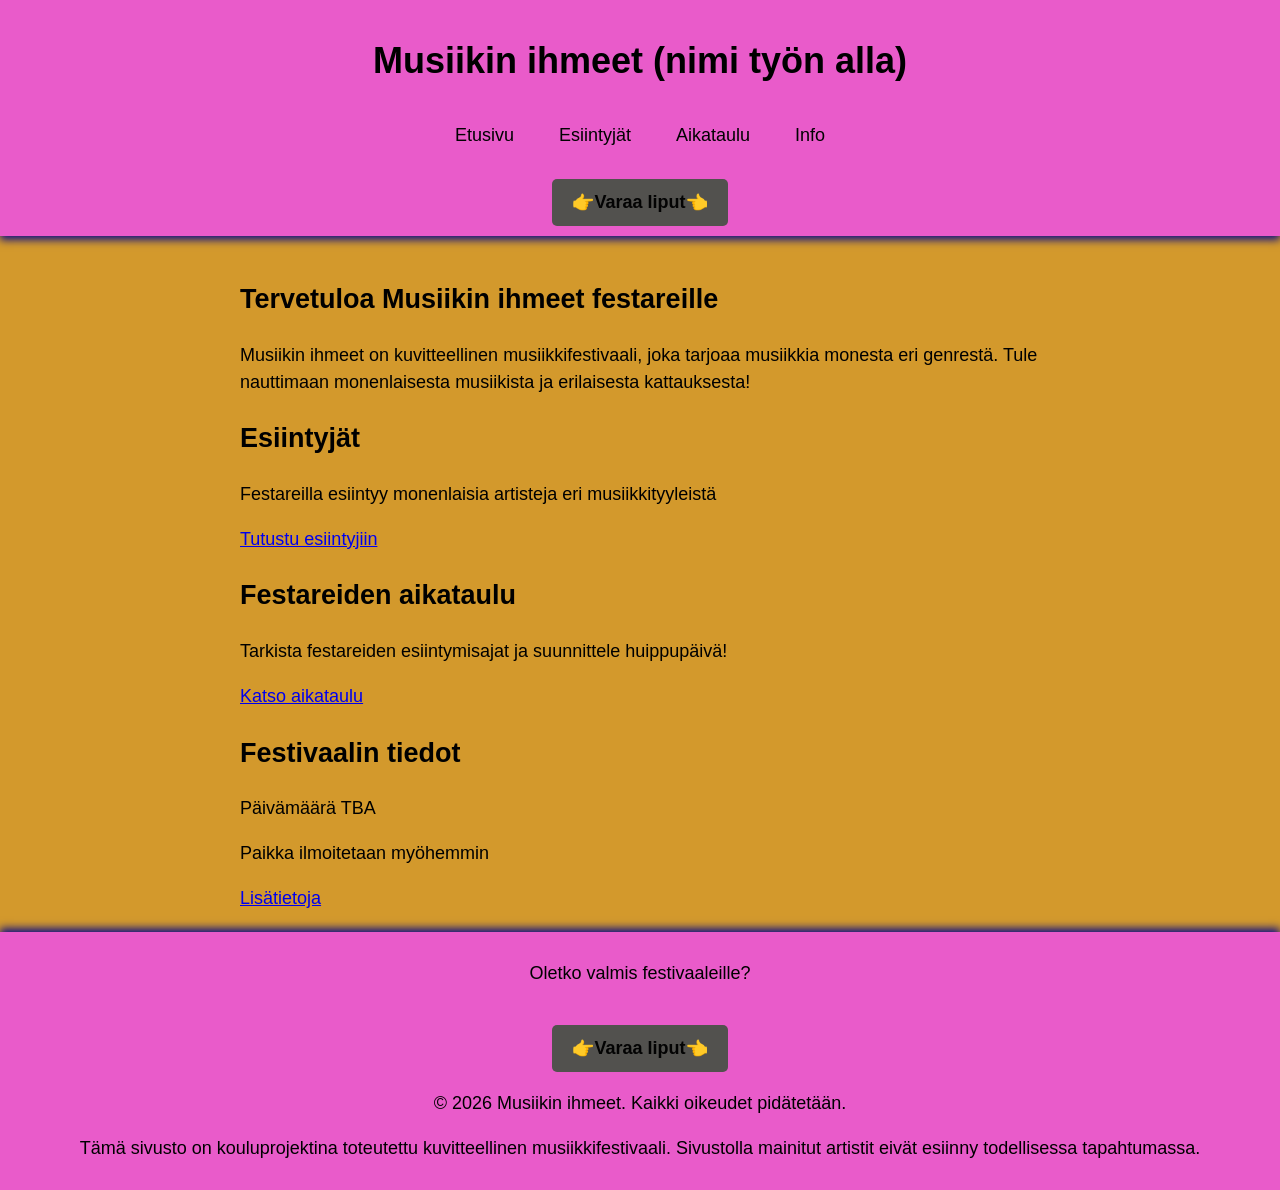
<file: index.html>
<!DOCTYPE html>
<html lang="fi">
<head>
    <meta charset="UTF-8">
    <meta name="viewport" content="width=device-width, initial-scale=1.0">
    <title>Festari</title>
    <link rel="stylesheet" href="css/style.css">
</head>

    <!-- Etusivun yläosio -->
<body>
<header>

        <h1>Musiikin ihmeet 
        (nimi työn alla)
    </h1>
    <p> </p>

    <nav>
            <a href="index.html">Etusivu</a>
            <a href="artistit.html">Esiintyjät</a>
            <a href="aikataulu.html">Aikataulu</a>
            <a href="info.html">Info</a>
        </nav>

    <a href="liput.html" class="lippupainike">👉Varaa liput👈</a>    
    </header>

    <main>

    <!-- Festari esittely-->
        <section>
            <h2>Tervetuloa Musiikin ihmeet festareille</h2>
            <p> Musiikin ihmeet on kuvitteellinen musiikkifestivaali,
                joka tarjoaa musiikkia monesta eri genrestä. Tule nauttimaan monenlaisesta musiikista
                ja erilaisesta kattauksesta!
            </p>
        </section>


        <!-- Esiintyjät -->
        <section>
            <h2>Esiintyjät</h2>
            <p> Festareilla esiintyy monenlaisia artisteja eri musiikkityyleistä</p>

                    <a href="artistit.html">
            Tutustu esiintyjiin
        </a>

        </section>


    <!-- Aikataulu -->
        <section>
            <h2>Festareiden aikataulu</h2>
            <p> Tarkista festareiden esiintymisajat
                ja suunnittele huippupäivä!
            </p>

        <a href="aikataulu.html">
            Katso aikataulu
        </a>

        </section>


    <!-- Festari tiedot -->    
    
        <section>
            <h2>Festivaalin tiedot</h2>
            <p>Päivämäärä TBA</p>
            <p>Paikka ilmoitetaan myöhemmin</p>
        <a href="info.html">
                Lisätietoja
        </a>

        </section>

    </main> 

    <!-- Sivun alaosa -->
    <footer>

        <p>Oletko valmis festivaaleille?</p>

       <a href="liput.html" class="lippupainike">👉Varaa liput👈</a> 

        <p>&copy; 2026 Musiikin ihmeet. Kaikki oikeudet pidätetään.</p>

        <p>Tämä sivusto on kouluprojektina toteutettu kuvitteellinen musiikkifestivaali. Sivustolla mainitut artistit eivät esiinny todellisessa tapahtumassa.</p>
    </footer>
    </footer>

</body>
</html>
</file>
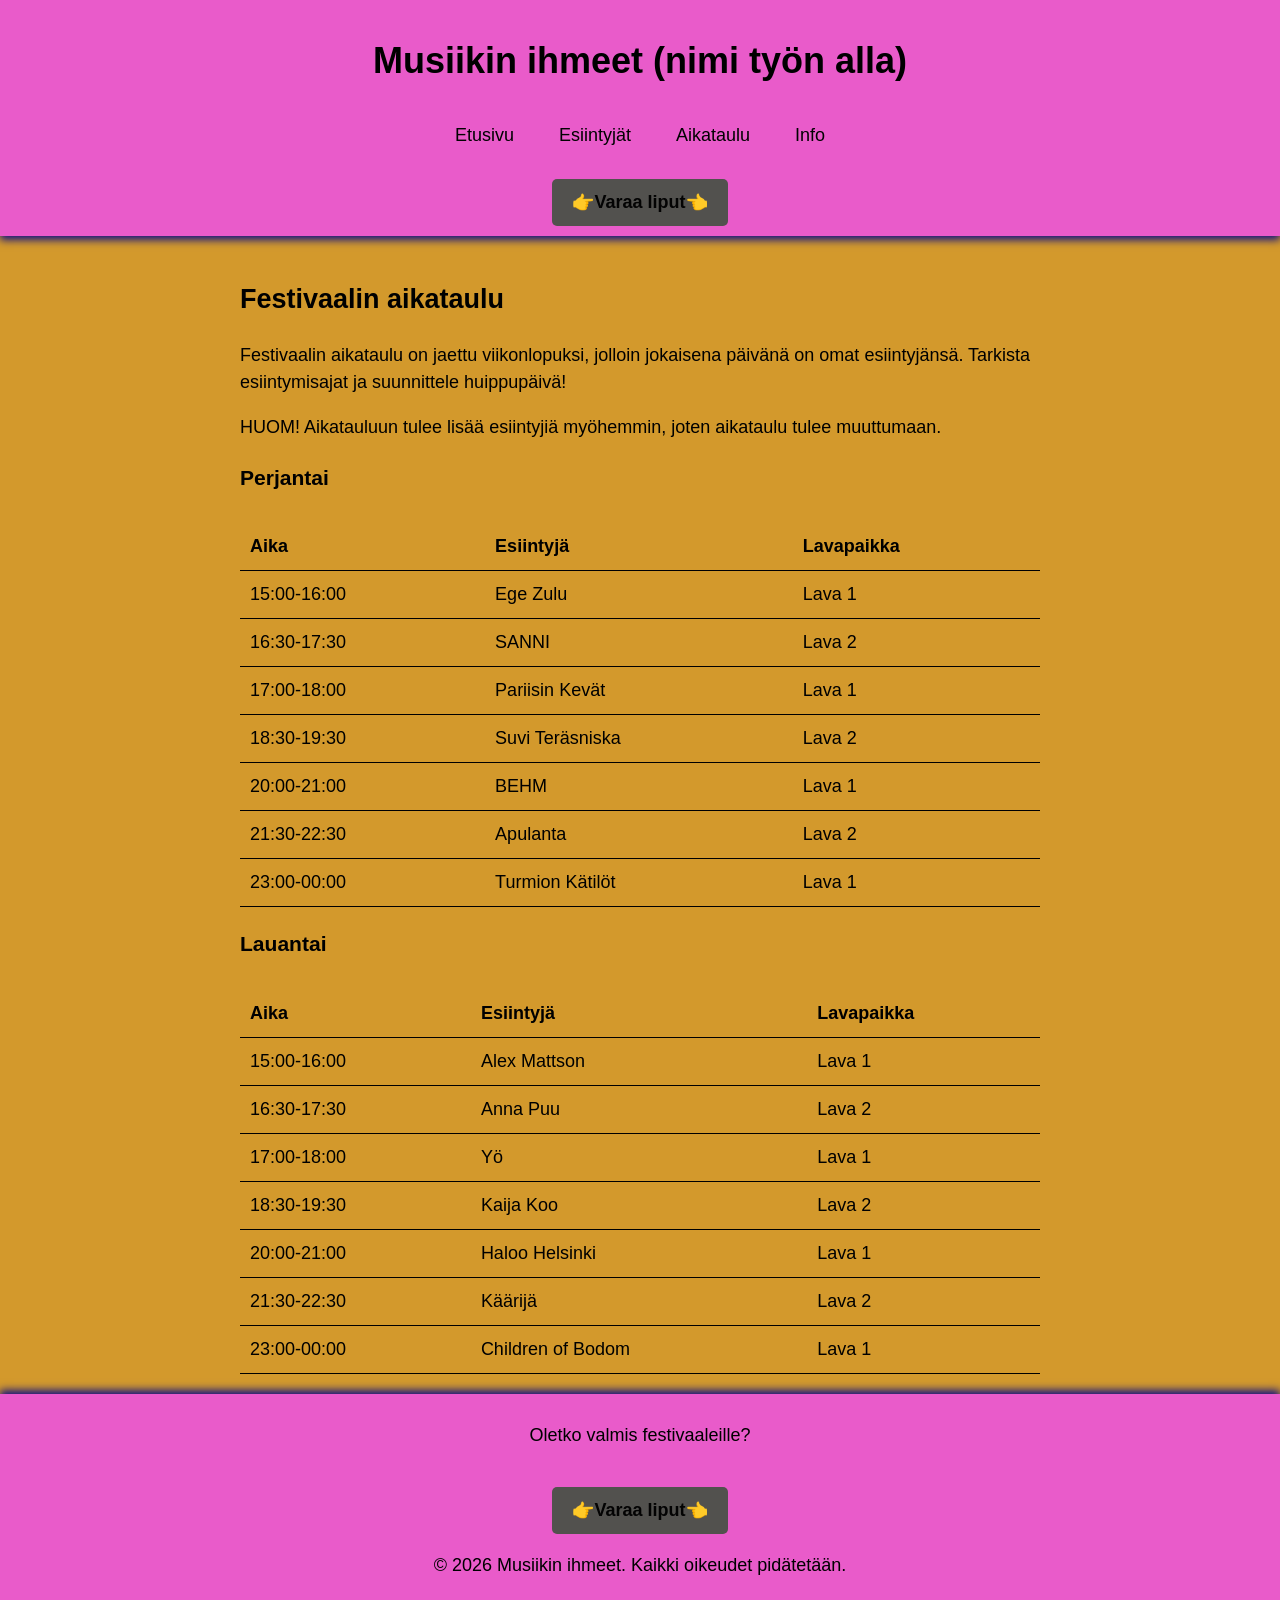
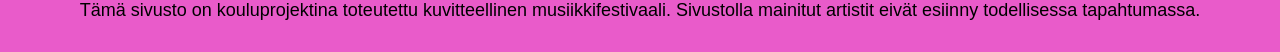
<file: aikataulu.html>
<!DOCTYPE html>
<html lang="fi">
<head>
    <meta charset="UTF-8">
    <meta name="viewport" content="width=device-width, initial-scale=1.0">
    <title>Aikataulu musiikin ihmeet</title>
    <link rel="stylesheet" href="css/style.css">
</head>

    <!-- Etusivun yläosio -->
<body>
<header>

        <h1>Musiikin ihmeet 
        (nimi työn alla)
    </h1>
    

    <nav>
            <a href="index.html">Etusivu</a>
            <a href="artistit.html">Esiintyjät</a>
            <a href="aikataulu.html">Aikataulu</a>
            <a href="info.html">Info</a>
        </nav>

    <a href="liput.html" class="lippupainike">👉Varaa liput👈</a>    

    </header>

    <main>
        <h2>Festivaalin aikataulu</h2>
        <p> Festivaalin aikataulu on jaettu viikonlopuksi, jolloin jokaisena päivänä on omat esiintyjänsä. 
            Tarkista esiintymisajat ja suunnittele huippupäivä! </p>

        <p> HUOM! Aikatauluun tulee lisää esiintyjiä myöhemmin, joten aikataulu tulee muuttumaan.</p>

        <!-- Perjantai esiintyjät -->



        <section id="perjantai">
            <h3>Perjantai</h3>

            <table>
                <tr>
                    <th scope="col">Aika</th>
                    <th scope="col">Esiintyjä</th>
                    <th scope="col">Lavapaikka</th>
                </tr>
                <tr>
                    <td>15:00-16:00</td>
                    <td>Ege Zulu</td>
                    <td>Lava 1</td>
                </tr>
                <tr>
                    <td>16:30-17:30</td>
                    <td>SANNI</td>
                    <td>Lava 2</td>
                </tr>

                <tr>
                    <td>17:00-18:00</td>
                    <td>Pariisin Kevät</td>
                    <td>Lava 1</td>
                </tr>

                <tr>
                    <td>18:30-19:30</td>
                    <td>Suvi Teräsniska</td>
                    <td>Lava 2</td>
                </tr>

                <tr>
                    <td>20:00-21:00</td>
                    <td>BEHM</td>
                    <td>Lava 1</td>
                </tr>

                <tr>
                    <td>21:30-22:30</td>
                    <td>Apulanta</td>
                    <td>Lava 2</td>
                </tr>

                <tr>
                    <td>23:00-00:00</td>
                    <td>Turmion Kätilöt</td>
                    <td>Lava 1</td>
                </tr>

            </table>

        </section>


        <!-- Lauantai esiintyjät -->
        <section id="lauantai">

            <h3>Lauantai</h3>

            <table>
                <tr>
                    <th scope="col">Aika</th>
                    <th scope="col">Esiintyjä</th>
                    <th scope="col">Lavapaikka</th>
                </tr>
                <tr>
                    <td>15:00-16:00</td>
                    <td>Alex Mattson</td>
                    <td>Lava 1</td>
                </tr>

                <tr>
                    <td>16:30-17:30</td>
                    <td>Anna Puu</td>
                    <td>Lava 2</td>
                </tr>

                <tr>
                    <td>17:00-18:00</td>
                    <td>Yö</td>
                    <td>Lava 1</td>
                </tr>

                <tr>
                    <td>18:30-19:30</td>
                    <td>Kaija Koo</td>
                    <td>Lava 2</td>
                </tr>

                <tr>
                    <td>20:00-21:00</td>
                    <td>Haloo Helsinki</td>
                    <td>Lava 1</td>
                </tr>

                <tr>
                    <td>21:30-22:30</td>
                    <td>Käärijä</td>
                    <td>Lava 2</td>
                </tr>
 
                <tr>
                    <td>23:00-00:00</td>
                    <td>Children of Bodom</td>
                    <td>Lava 1</td>
                </tr>

            </table>
    </main> 

        <!-- Sivun alaosa -->
    <footer>

        <p>Oletko valmis festivaaleille?</p>


        <a href="liput.html" class="lippupainike">👉Varaa liput👈</a> 

        <p>&copy; 2026 Musiikin ihmeet. Kaikki oikeudet pidätetään.</p>

        <p>Tämä sivusto on kouluprojektina toteutettu kuvitteellinen musiikkifestivaali. Sivustolla mainitut artistit eivät esiinny todellisessa tapahtumassa.</p>
    </footer>

</body>
</html>
</file>
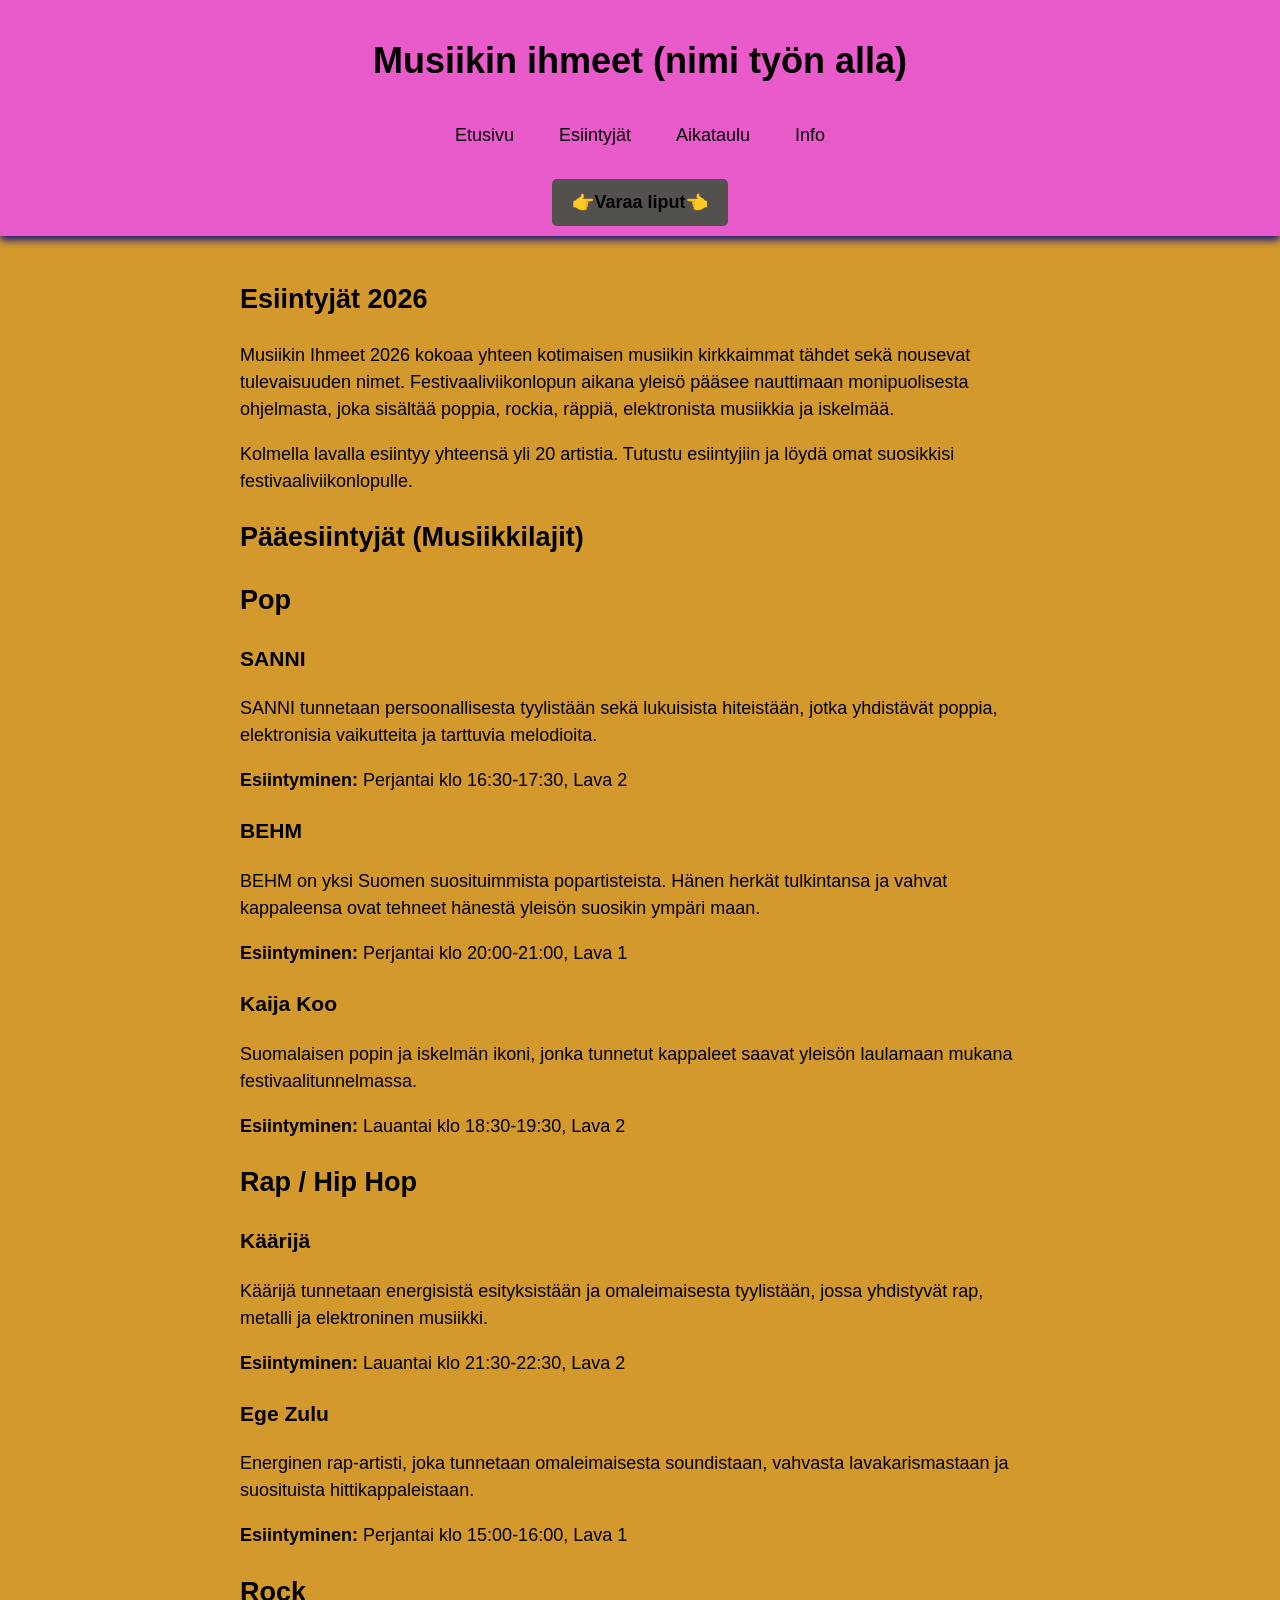
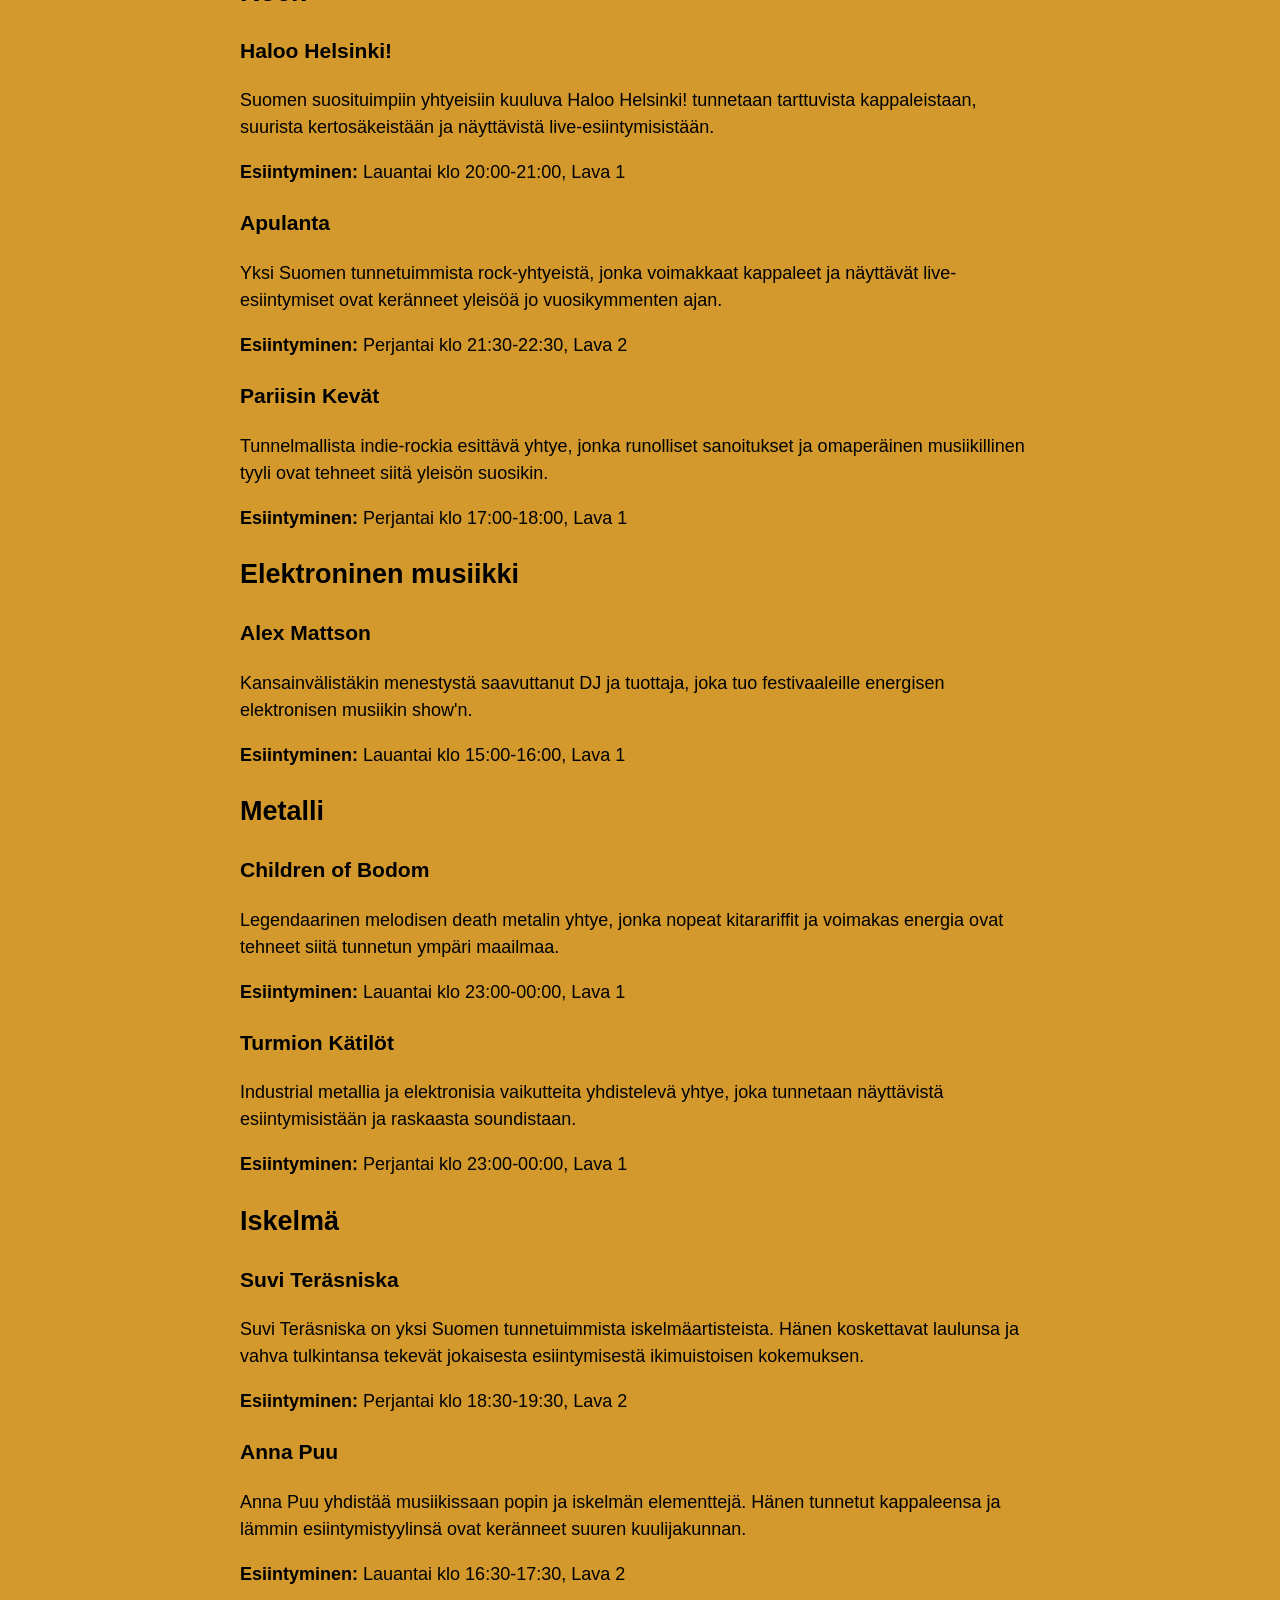
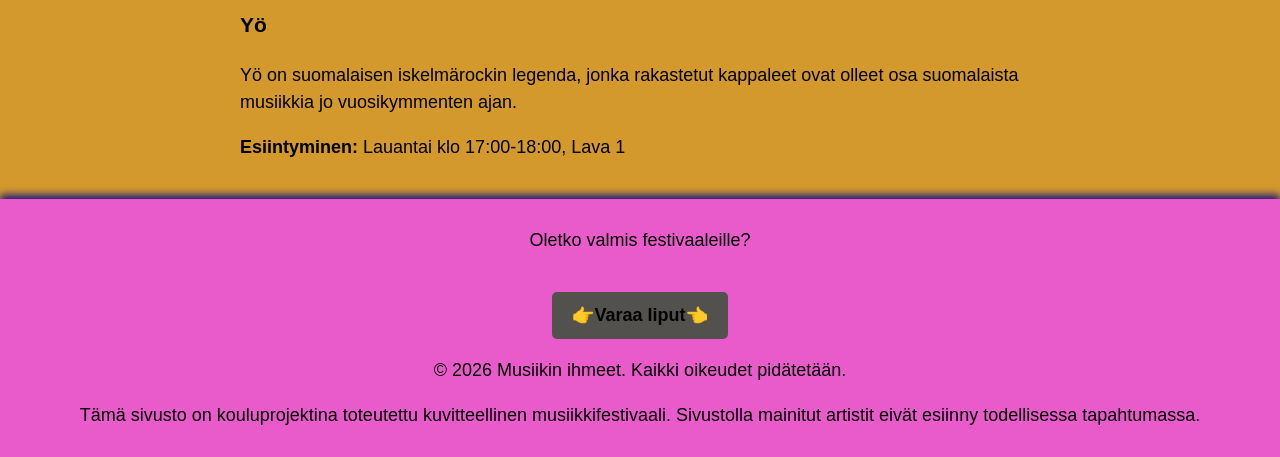
<file: artistit.html>
<!DOCTYPE html>
<html lang="fi">
<head>
    <meta charset="UTF-8">
    <meta name="viewport" content="width=device-width, initial-scale=1.0">
    <title>Artistit musiikin ihmeet</title>
    <link rel="stylesheet" href="css/style.css">
</head>

    <!-- Etusivun yläosio -->
<body>
<header>

        <h1>Musiikin ihmeet 
        (nimi työn alla)
    </h1>

    <nav>
            <a href="index.html">Etusivu</a>
            <a href="artistit.html">Esiintyjät</a>
            <a href="aikataulu.html">Aikataulu</a>
            <a href="info.html">Info</a>
        </nav>

   <a href="liput.html" class="lippupainike">👉Varaa liput👈</a> 

    </header>

    <!-- Artistien esittely -->

    <main>
        <section>
        <h2>Esiintyjät 2026</h2>

        <p> Musiikin Ihmeet 2026 kokoaa yhteen kotimaisen musiikin kirkkaimmat tähdet
            sekä nousevat tulevaisuuden nimet. Festivaaliviikonlopun aikana yleisö pääsee
            nauttimaan monipuolisesta ohjelmasta, joka sisältää poppia, rockia, räppiä,
            elektronista musiikkia ja iskelmää.</p>

        <p>Kolmella lavalla esiintyy yhteensä yli 20 artistia. Tutustu esiintyjiin ja 
            löydä omat suosikkisi festivaaliviikonlopulle. </p>

        </p>
    </section>

    <section>
        <h2>Pääesiintyjät (Musiikkilajit)</h2>
        <h2>Pop</h2>

        <article>
            <h3>SANNI</h3>
            <p>
                SANNI tunnetaan persoonallisesta tyylistään sekä lukuisista hiteistään,
                jotka yhdistävät poppia, elektronisia vaikutteita ja tarttuvia melodioita.
            </p>

            <p>
                <strong>Esiintyminen:</strong>
                Perjantai klo 16:30-17:30, Lava 2
            </p>


   
        </article>

        <article>
            <h3>BEHM</h3>
            <p>
                BEHM on yksi Suomen suosituimmista popartisteista. Hänen herkät tulkintansa
                ja vahvat kappaleensa ovat tehneet hänestä yleisön suosikin ympäri maan.
            </p>

            <p>
                <strong>Esiintyminen:</strong>
                Perjantai klo 20:00-21:00, Lava 1
            </p>

        </article>

        <article>
            <h3>Kaija Koo</h3>
            <p>
                Suomalaisen popin ja iskelmän ikoni, jonka tunnetut kappaleet saavat
                yleisön laulamaan mukana festivaalitunnelmassa.
            </p>

            <p>
                <strong>Esiintyminen:</strong>
                Lauantai klo 18:30-19:30, Lava 2
            </p>
        </article>

        <h2>Rap / Hip Hop</h2>

        <article>
            <h3>Käärijä</h3>
            <p>
                Käärijä tunnetaan energisistä esityksistään ja omaleimaisesta tyylistään,
                jossa yhdistyvät rap, metalli ja elektroninen musiikki.
            </p>

            <p>
                <strong>Esiintyminen:</strong>
                Lauantai klo 21:30-22:30, Lava 2
            </p>
        </article>

        <article>
            <h3>Ege Zulu</h3>
            <p>
                Energinen rap-artisti, joka tunnetaan omaleimaisesta soundistaan,
                vahvasta lavakarismastaan ja suosituista hittikappaleistaan.
            </p>

            <p>
                <strong>Esiintyminen:</strong>
                Perjantai klo 15:00-16:00, Lava 1
            </p>
        </article>

        <h2>Rock</h2>

        <article>
            <h3>Haloo Helsinki!</h3>
            <p>
                Suomen suosituimpiin yhtyeisiin kuuluva Haloo Helsinki! tunnetaan
                tarttuvista kappaleistaan, suurista kertosäkeistään ja näyttävistä
                live-esiintymisistään.
            </p>

        <p>
                <strong>Esiintyminen:</strong>
                Lauantai klo 20:00-21:00, Lava 1
            </p>   


        </article>

        <article>
            <h3>Apulanta</h3>
            <p>
                Yksi Suomen tunnetuimmista rock-yhtyeistä, jonka voimakkaat kappaleet
                ja näyttävät live-esiintymiset ovat keränneet yleisöä jo vuosikymmenten ajan.
            </p>

            <p>
                <strong>Esiintyminen:</strong>
                Perjantai klo 21:30-22:30, Lava 2
            </p>
        </article>

        <article>
            <h3>Pariisin Kevät</h3>
            <p>
                Tunnelmallista indie-rockia esittävä yhtye, jonka runolliset sanoitukset
                ja omaperäinen musiikillinen tyyli ovat tehneet siitä yleisön suosikin.
            </p>

            <p>
                <strong>Esiintyminen:</strong>
                Perjantai klo 17:00-18:00, Lava 1
            </p>
        </article>

        <h2>Elektroninen musiikki</h2>

        <article>
            <h3>Alex Mattson</h3>
            <p>
                Kansainvälistäkin menestystä saavuttanut DJ ja tuottaja, joka tuo
                festivaaleille energisen elektronisen musiikin show'n.
            </p>

            <p>
                <strong>Esiintyminen:</strong>
                Lauantai klo 15:00-16:00, Lava 1
            </p>

        </article>

        <h2>Metalli</h2>

        <article>
            <h3>Children of Bodom</h3>
            <p>
                Legendaarinen melodisen death metalin yhtye, jonka nopeat kitarariffit
                ja voimakas energia ovat tehneet siitä tunnetun ympäri maailmaa.
            </p>

            <p>
                <strong>Esiintyminen:</strong>
                Lauantai klo 23:00-00:00, Lava 1
            </p>

        </article>

        <article>
            <h3>Turmion Kätilöt</h3>
            <p>
                Industrial metallia ja elektronisia vaikutteita yhdistelevä yhtye,
                joka tunnetaan näyttävistä esiintymisistään ja raskaasta soundistaan.
            </p>

            <p>
                <strong>Esiintyminen:</strong>
                Perjantai klo 23:00-00:00, Lava 1
            </p>

        </article>

        <h2>Iskelmä</h2>
        
        <article>
            <h3>Suvi Teräsniska</h3>
            <p>
                Suvi Teräsniska on yksi Suomen tunnetuimmista iskelmäartisteista.
                Hänen koskettavat laulunsa ja vahva tulkintansa tekevät jokaisesta
                esiintymisestä ikimuistoisen kokemuksen.
            </p>

            <p>
                <strong>Esiintyminen:</strong>
                Perjantai klo 18:30-19:30, Lava 2
            </p>
        </article>

        <article>
            <h3>Anna Puu</h3>
            <p>
                Anna Puu yhdistää musiikissaan popin ja iskelmän elementtejä.
                Hänen tunnetut kappaleensa ja lämmin esiintymistyylinsä ovat
                keränneet suuren kuulijakunnan.
            </p>

            <p>
                <strong>Esiintyminen:</strong>
                Lauantai klo 16:30-17:30, Lava 2
            </p>
        </article>

        <article>
            <h3>Yö</h3>
            <p>
                Yö on suomalaisen iskelmärockin legenda, jonka rakastetut kappaleet
                ovat olleet osa suomalaista musiikkia jo vuosikymmenten ajan.
            </p>

            <p>
                <strong>Esiintyminen:</strong>
                Lauantai klo 17:00-18:00, Lava 1
            </p>

        </article>



    </section>

    </main> 

        <!-- Sivun alaosa -->
    <footer>

        <p>Oletko valmis festivaaleille?</p>


       <a href="liput.html" class="lippupainike">👉Varaa liput👈</a> 

        <p>&copy; 2026 Musiikin ihmeet. Kaikki oikeudet pidätetään.</p>

        <p>Tämä sivusto on kouluprojektina toteutettu kuvitteellinen musiikkifestivaali. Sivustolla mainitut artistit eivät esiinny todellisessa tapahtumassa.</p>
    </footer>

</body>
</html>
</file>
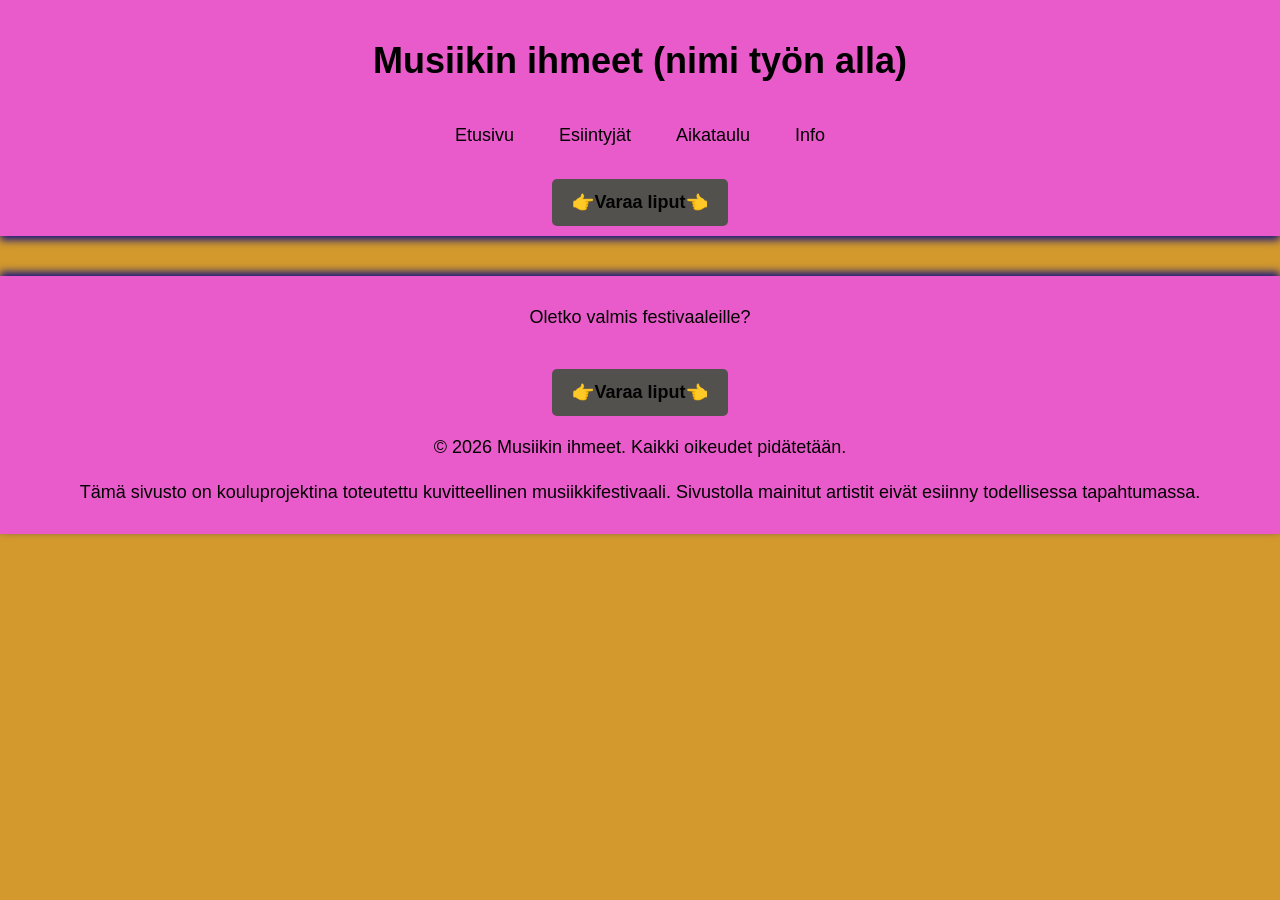
<file: info.html>
<!DOCTYPE html>
<html lang="fi">
<head>
    <meta charset="UTF-8">
    <meta name="viewport" content="width=device-width, initial-scale=1.0">
    <title>Info musiikin ihmeet</title>
    <link rel="stylesheet" href="css/style.css">
</head>

    <!-- Etusivun yläosio -->
<body>
<header>

        <h1>Musiikin ihmeet 
        (nimi työn alla)
    </h1>
    <p> </p>

    <nav>
            <a href="index.html">Etusivu</a>
            <a href="artistit.html">Esiintyjät</a>
            <a href="aikataulu.html">Aikataulu</a>
            <a href="info.html">Info</a>
        </nav>

    <a href="liput.html" class="lippupainike">👉Varaa liput👈</a> 
    </header>

    <main>


    </main> 

        <!-- Sivun alaosa -->
    <footer>

        <p>Oletko valmis festivaaleille?</p>

       <a href="liput.html" class="lippupainike">👉Varaa liput👈</a> 

        <p>&copy; 2026 Musiikin ihmeet. Kaikki oikeudet pidätetään.</p>

        <p>Tämä sivusto on kouluprojektina toteutettu kuvitteellinen musiikkifestivaali. Sivustolla mainitut artistit eivät esiinny todellisessa tapahtumassa.</p>
    </footer>

</body>
</html>
</file>
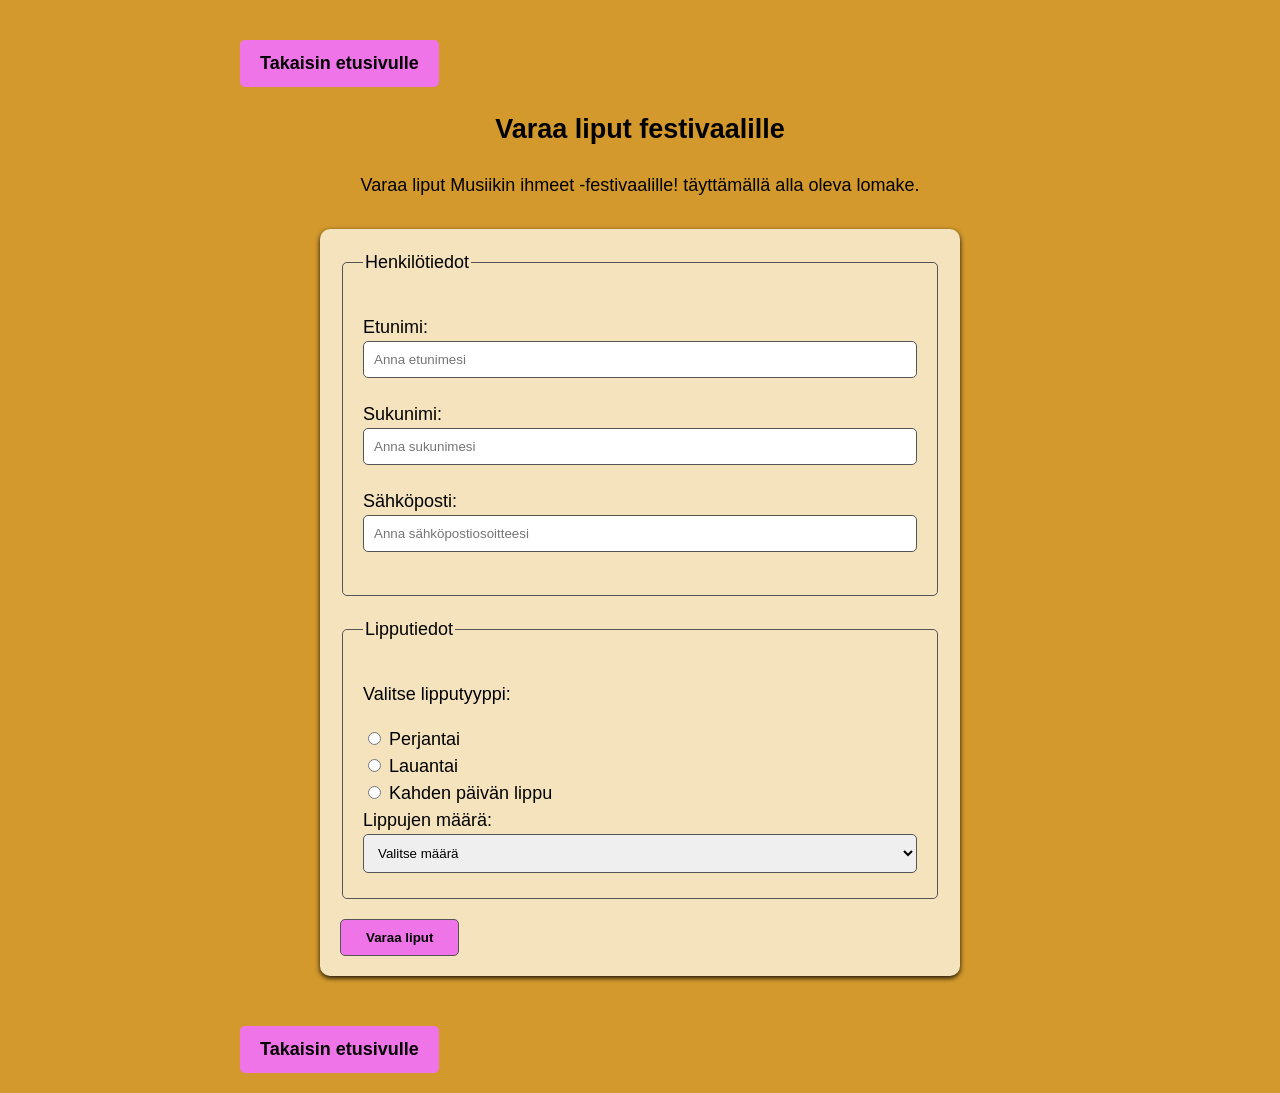
<file: liput.html>
<!DOCTYPE html>
<html lang="fi">
<head>
    <meta charset="UTF-8">
    <meta name="viewport" content="width=device-width, initial-scale=1.0">
    <title>Liput</title>
    <link rel="stylesheet" href="css/style.css">
</head>
<body>
    <main class="lippusivu">
        
<a href="index.html" class="paluupainike">Takaisin etusivulle</a>

        <h2>Varaa liput festivaalille</h2>

        <p>Varaa liput Musiikin ihmeet -festivaalille!
            täyttämällä alla oleva lomake.
            
        </p>

        <form class="lipunvarauslomake" action="vahvistus.html" method="get">

            <fieldset>
                <legend>Henkilötiedot</legend>
            
            <p>
            <label for="etunimi">Etunimi:</label>
            <input type="text" id="etunimi" placeholder="Anna etunimesi" required>
            </p>
            <p>
            <label for="sukunimi">Sukunimi:</label>
            <input type="text" id="sukunimi" placeholder="Anna sukunimesi" required>
            </p>
            <p>
            <label for="email">Sähköposti:</label>
            <input type="email" id="email" placeholder="Anna sähköpostiosoitteesi" required>
            </p>

            </fieldset>

            <fieldset>
                <legend>Lipputiedot</legend>

            <p>Valitse lipputyyppi:</p>

            <input type="radio" id="perjantai" name="lipputyyppi" value="perjantai" required>
            <label for="perjantai">Perjantai</label><br>

            <input type="radio" id="lauantai" name="lipputyyppi" value="lauantai">
            <label for="lauantai">Lauantai</label><br>

            <input type="radio" id="kaksi_paivaa" name="lipputyyppi" value="kaksi_paivaa">
            <label for="kaksi_paivaa">Kahden päivän lippu</label><br>

            <label for="lippumaara">Lippujen määrä:</label>
            <select id="lippumaara" name="lippumaara" required>
                <option value="">Valitse määrä</option>
                <option value="1">1</option>
                <option value="2">2</option>
                <option value="3">3</option>
                <option value="4">4</option>
                <option value="5">5</option>
            </select>
            </fieldset>

            <button type="submit">Varaa liput</button>
        </form>

        <a href="index.html" class="paluupainike">Takaisin etusivulle</a>
    </main>
</body>
</html>
</file>
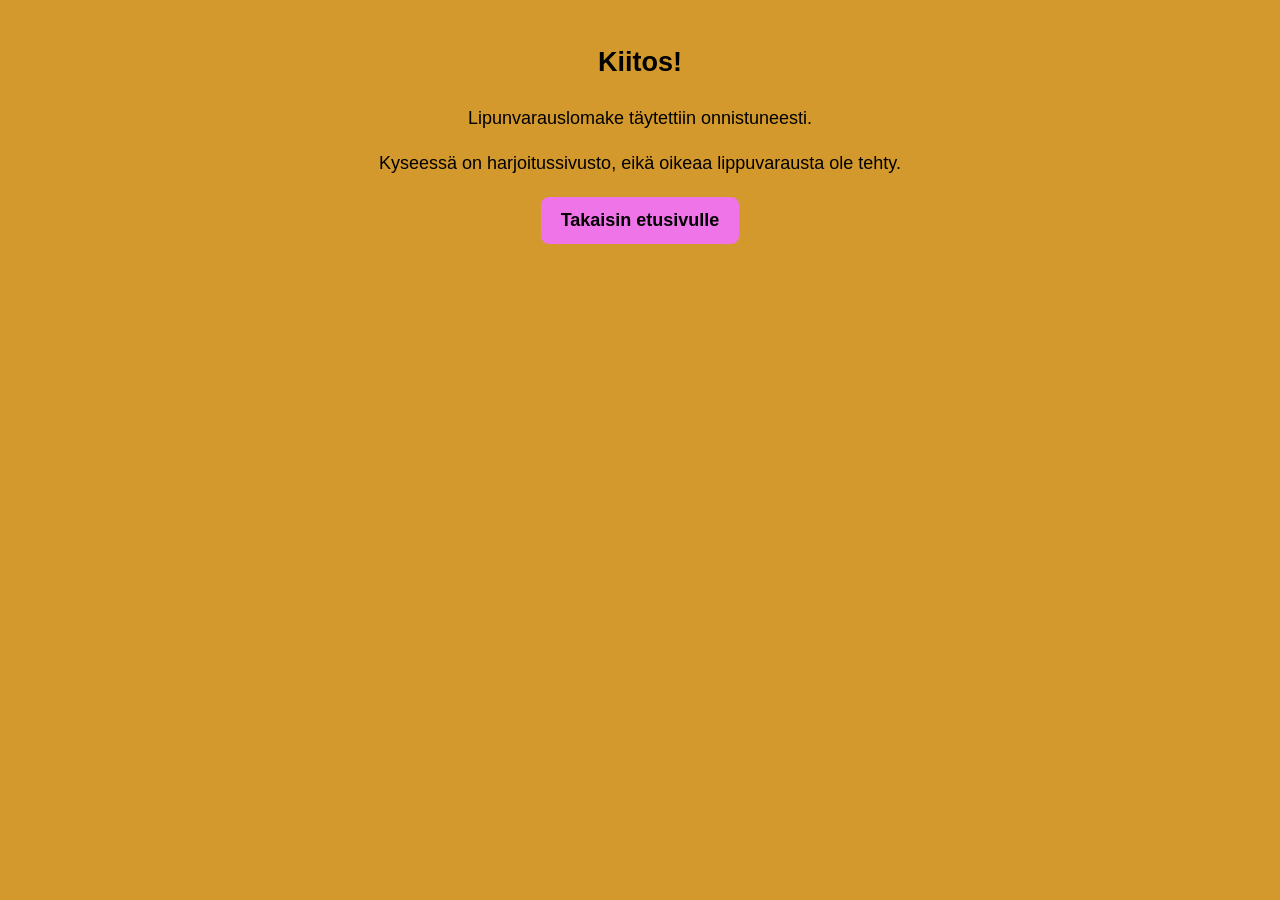
<file: vahvistus.html>
<!DOCTYPE html>
<html lang="fi">
<head>
    <meta charset="UTF-8">
    <meta name="viewport" content="width=device-width, initial-scale=1.0">
    <title>Lipunvaraus</title>
    <link rel="stylesheet" href="css/style.css">
</head>
<body>
    <main class="lippusivu">
        <h2>Kiitos!</h2>

        <p>Lipunvarauslomake täytettiin onnistuneesti.</p>

        <p>Kyseessä on harjoitussivusto, eikä oikeaa
            lippuvarausta ole tehty.</p>

        <a href="index.html" class="paluupainike_vahvistus">
            Takaisin etusivulle
        </a>
    </main>
</body>
</html>
</file>
<file: css/style.css>
/* taustaväri */
body { 
    background-color: #d3992c;
    font-family: Arial, sans-serif;
    line-height: 1.5;
    font-size: 18px;
    margin: 0;
}

/* Pääsisällön asetukset */
main {
    max-width: 800px;
    margin: 0 auto;
    padding: 20px;
}

/*Otsikko taustaväri*/
header {
    background-color: rgb(233, 91, 202);
    text-align: center;
    padding: 10px;
    box-shadow: 0 4px 8px rgb(20, 18, 128);
}

/*Alaosan asetukset ja väri*/
footer {
    background-color: rgb(233, 91, 202);

    text-align: center;
    padding: 10px;
    box-shadow: 0 -4px 8px rgb(20, 18, 128);
}
/* Navigointivalikon asetukset */
nav {
    display: flex;
    justify-content: center;
    gap: 25px;
    flex-wrap: wrap;
    margin-top: 20px;
}
/* Navigointilinkkien asetukset */
nav a {
    text-decoration: none;
    color: rgb(2, 2, 2);
    padding: 10px;
}
/* Navigointivalikon hover-efekti */
nav a:hover {
    text-decoration: underline;
}

/* Aikataulun taulukon asetukset */
table {
    width: 100%;
    border-collapse: collapse;
    margin-top: 30px;
}

th, td {
    border-bottom: 1px solid #000000;
    padding: 10px;
    text-align: left;
}

th {
    font-weight: bold;
}



/* Lippupainikkeen asetukset */
.lippupainike {
    display: inline-block;
    background-color: rgb(82, 81, 78);
    color: #030303;
    text-decoration: none;
    padding: 10px 20px;
    border-radius: 5px;
    margin-top: 20px;
    font-weight: bold;

}

/* Lippupainikkeen hover-efekti */
.lippupainike:hover {
    background-color: rgb(57, 135, 224);
    color: #000000;
}


/* Lipunvaraus lomakkeen asetukset */
.lipunvarauslomake {
    max-width: 600px;
    margin: 30px auto;
    padding: 20px;
    background-color: #f5e3bd;
    border-radius: 10px;
    box-shadow: 0 2px 5px rgba(10, 3, 3, 0.945);
}

.lipunvarauslomake fieldset {
    border: 1px solid #555;
    padding: 20px;
    margin-bottom: 20px;
    border-radius: 5px;
}

lipunvarauslomake legend {
    font-weight: bold;
}

.lipunvarauslomake input[type="text"],
.lipunvarauslomake input[type="email"],
.lipunvarauslomake select {
    width: 100%;
    padding: 10px;
    margin-bottom: 5px;
    box-sizing: border-box;
    border: 1px solid #555;
    border-radius: 5px;
}

.lipunvarauslomake button {
    background-color: rgb(238, 116, 232);
    color: #030303;
    padding: 10px 25px;
    border: 1px solid #555;
    border-radius: 5px;
    cursor: pointer;
    font-weight: bold;
}

.lipunvarauslomake button:hover {
    background-color: rgb(57, 135, 224);
    color: #000000;
}

.lippusivu > h2,
.lippusivu > p {
    text-align: center;
}

.paluupainike {
    display: inline-block;
    background-color: rgb(238, 116, 232);
    color: #030303;
    text-decoration: none;
    padding: 10px 20px;
    border-radius: 5px;
    margin-top: 20px;
    font-weight: bold;
}

.paluupainike:hover {
    background-color: rgb(57, 135, 224);
    color: #000000;
}

.paluupainike_vahvistus {
    display: block;
    width: fit-content;
    margin: 20px auto;
    background-color: rgb(238, 116, 232);
    color: rgb(0, 0, 0);
    padding: 10px 20px;
    border-radius: 8px;
    text-decoration: none;
    font-weight: bold;
   
}

.paluupainike_vahvistus:hover {
    background-color: rgb(57, 135, 224);
    color: #000000;
}
</file>
